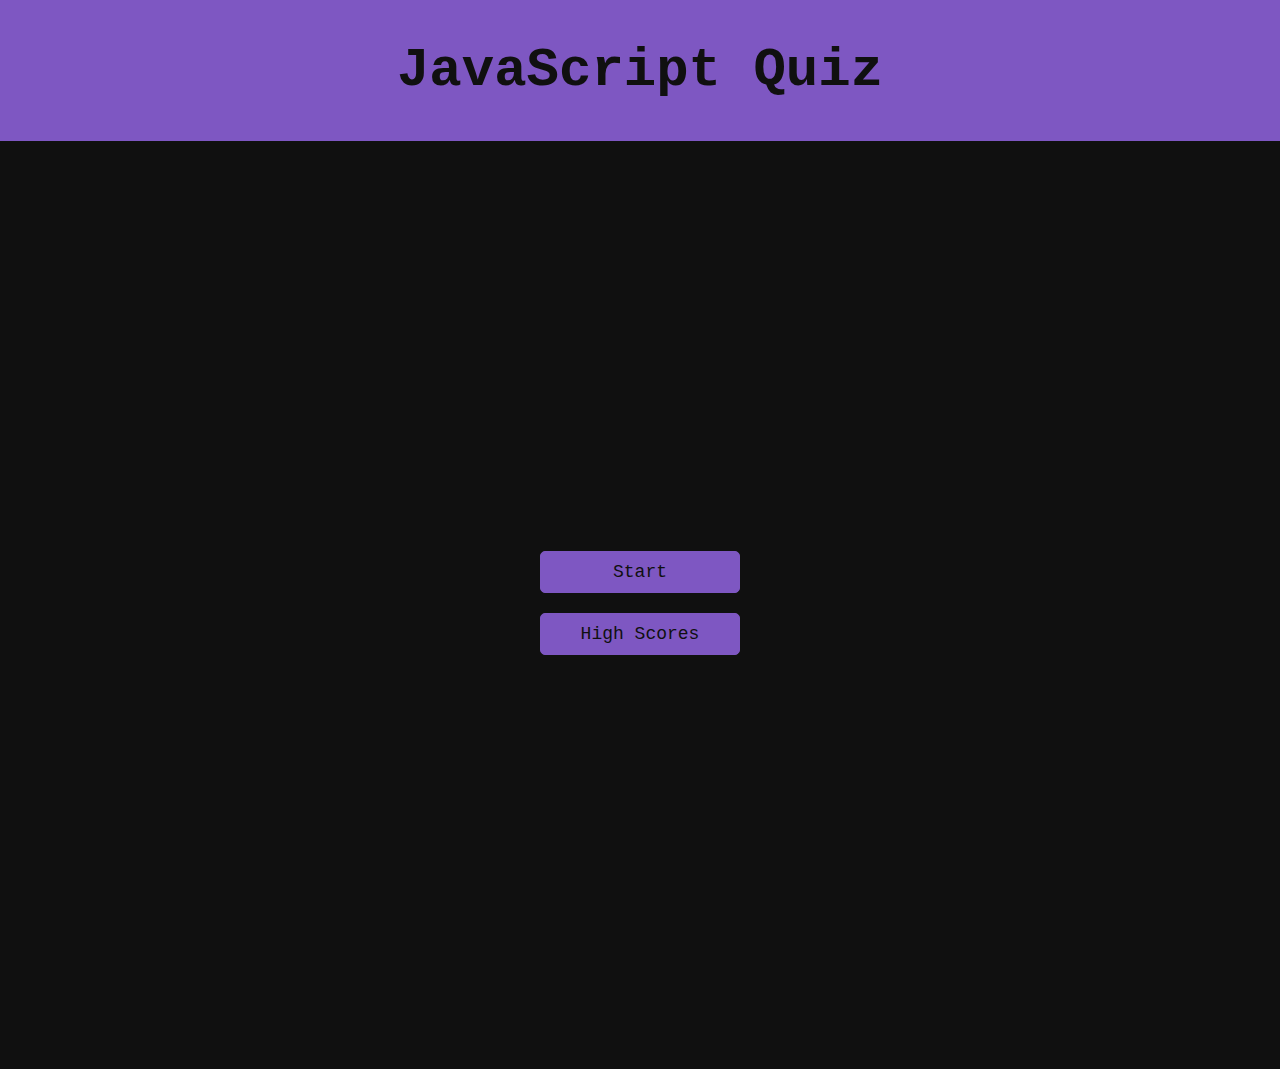
<file: index.html>
<!DOCTYPE html>
<html lang="en">
<head>
    <meta charset="UTF-8">
    <meta http-equiv="X-UA-Compatible" content="IE=edge">
    <meta name="viewport" content="width=device-width, initial-scale=1.0">
    <title>JavaScript Quiz</title>
    <link rel="stylesheet" href="./style.css">
</head>
<body>
    <header>

        <h1>JavaScript Quiz</h1>

    </header>

    <section>

        <a class="btn" href="./quiz.html">Start</a>
        <a class="btn" href="./scores.html">High Scores</a>
        
    </section>
    
</body>
</html>
</file>
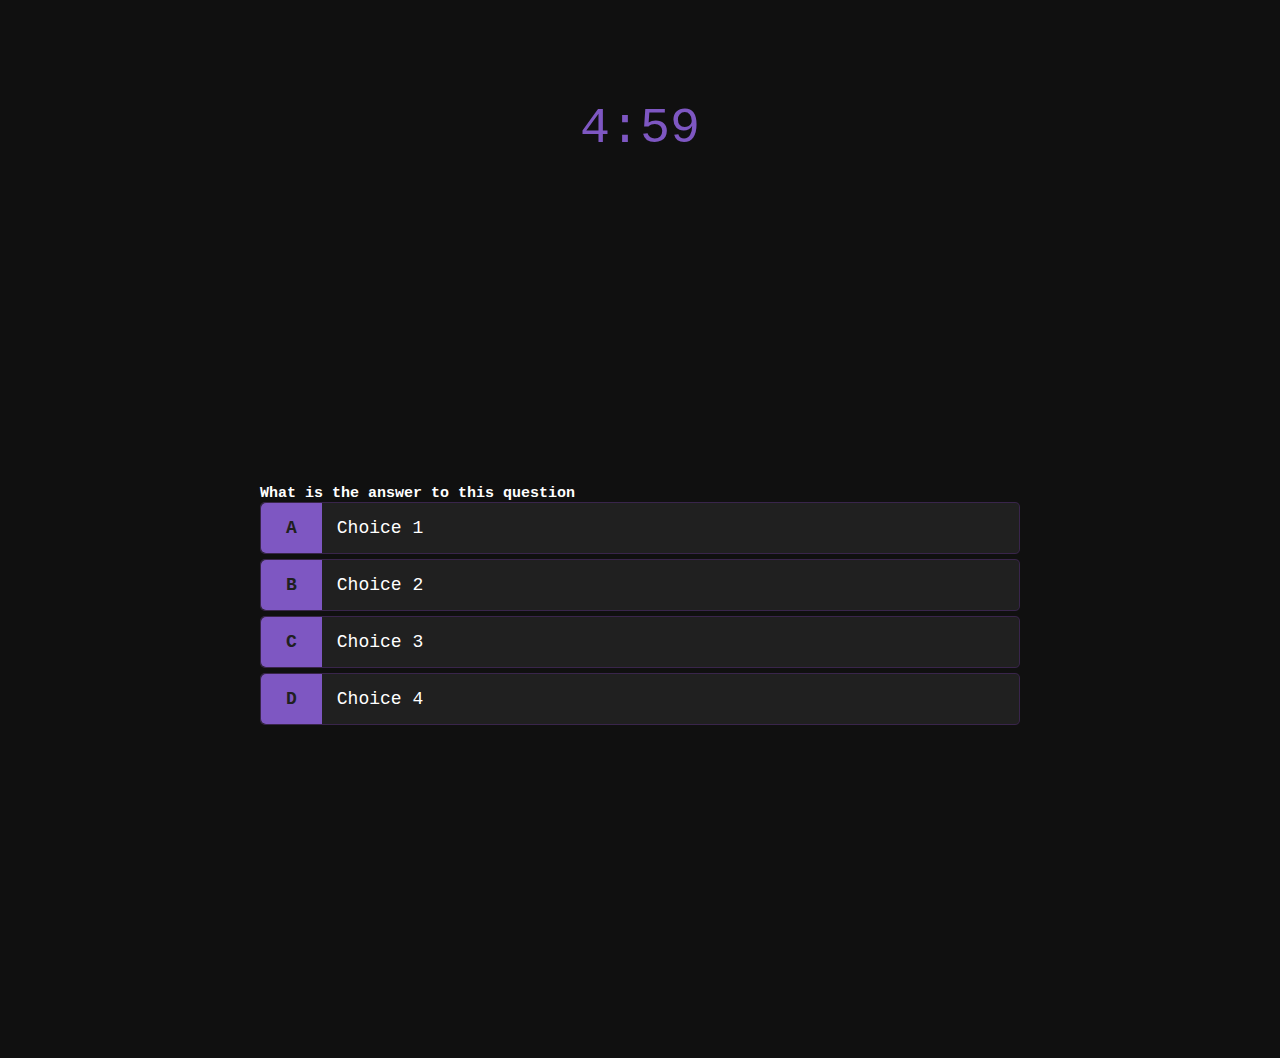
<file: quiz.html>
<!DOCTYPE html>
<html lang="en">
<head>
    <meta charset="UTF-8">
    <meta http-equiv="X-UA-Compatible" content="IE=edge">
    <meta name="viewport" content="width=device-width, initial-scale=1.0">
    <title>JavaScript Quiz Questions</title>
    <link rel="stylesheet" href="./style.css">
    <link rel="stylesheet" href="./quiz.css">
</head>
<body>
    <div class="timer">
        <p id="countdown">5:00</p>
        
    </div>
   <div class="options">
        <div id="quiz" class="justify-center flex-column">
            <h2 id="question">What is the answer to this question</h2>
            <div class="choices">
                <p class="choice-id">A</p>
                <p class="choice-text" data-number="1">Choice 1</p>
            </div>
            <div class="choices">
                <p class="choice-id">B</p>
                <p class="choice-text" data-number="2">Choice 2</p>
            </div>
            <div class="choices">
                <p class="choice-id">C</p>
                <p class="choice-text" data-number="3">Choice 3</p>
            </div>
            <div class="choices">
                <p class="choice-id">D</p>
                <p class="choice-text" data-number="4">Choice 4</p>
            </div>
        </div>
   </div> 
   <script src="./script.js"></script>
</body>
</html>
</file>
<file: style.css>
:root {
    background-color:#101010 ;
    font-size: 62.5%;
}

*{
    box-sizing: border-box;
    font-family: OCR A Std, monospace ;
    margin: 0;
    padding: 0;
    color: white;
}

h1 {
    font-size: 5.4rem;
    color: #101010;
    background-color: #7e57c2;
    margin: 0 auto;
    padding: 4rem;
    display: flex;
    flex-direction: column;
    align-items: center;
}

section {
    display: flex;
    flex-direction: column;
    align-items: center;
    padding: 40em;
    
}

.options {
    width: 100vw;
    height: 100vh;
    display: flex;
    justify-content: center;
    align-items: center;
    max-width: 80rem;
    margin: 0 auto;
    padding: 2rem;
}

.options > * {
    width: 100%;
}


.btn {
    font-size: 1.8rem;
    padding: 1rem 0;
    width: 20rem;
    text-align: center;
    border: 0.1rem solid #7e57c2;
    border-radius: 5px;
    margin: 1rem;
    text-decoration: none;
    color: #101010;
    background-color: #7e57c2;
}

.btn:hover {
    cursor: pointer;
    box-shadow: 0 0.4rem 1.4rem 0 rgba(138, 86, 235, 10);
    transform: translateY(-0.35rem);
    transition: transform 150ms;
}

.btn[disabled]:hover {
    cursor: not-allowed;
    box-shadow: none;
    transform: none;
}
</file>
<file: quiz.css>
#countdown {
    font-size: 50px;
    color: #7e57c2;
    display: flex;
    justify-content: center;
    padding-top: 10rem;
}

.choices {
    display: flex;
    margin-bottom: 0.5rem;
    width: 100%;
    font-size: 1.8rem;
    border: 0.1rem solid rgba(130, 50, 204, 0.25);
    border-radius: 5px;
    background-color: #202020;
}

.choices:hover {
    cursor: pointer;
    box-shadow: 0 0.4rem 1.4rem 0 rgba(138, 86, 235, 10);
    transform: translateY(-0.35rem);
    transition: transform 150ms;
}

.choice-id {
    padding: 1.5rem 2.5rem;
    background-color: #7e57c2;
    color: #202020;
    font-weight: 600;
    border-radius: 5px 0px 0px 5px ;
}

.choice-text {
    padding: 1.5rem;
    width: 100%;
}
</file>
